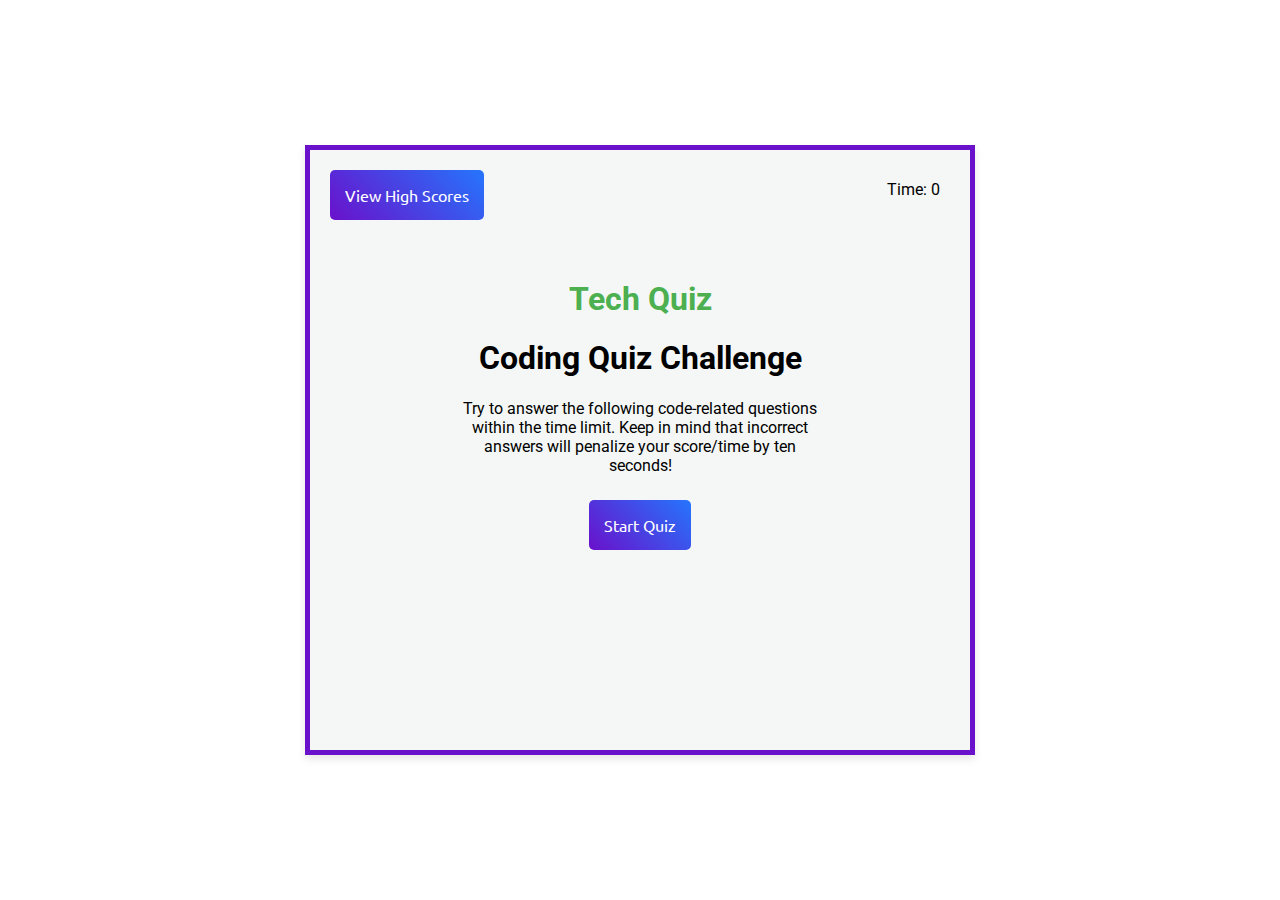
<file: QuizRush/index.html>
<!DOCTYPE html>
<html lang="en">

<head>
    <meta charset="UTF-8" />
    <meta name="viewport" content="width=device-width, initial-scale=1.0" />
    <link rel="stylesheet" href="./style.css" />
    <title>Code Quiz</title>
</head>

<body>
    <div class="containerNew">
        <header>
            <div>
                <a href="./highscore.html">
                    <button class="scores-header" id="view-high-scores">View High Scores</button>
                </a>
            </div>
            <div class="timer">
                <p>Time: <span id="timer">0</span></p>
            </div>
        </header>

        <main class="quiz">
            <div id="quiz-start">
                <div class="landing" id="start-screen">
                    <h1 id="top">Tech Quiz</h1>
                    <h1>Coding Quiz Challenge</h1>
                    <p>
                        Try to answer the following code-related questions within the time limit. Keep in
                        mind that incorrect answers will penalize your score/time by ten seconds!
                    </p>
                    <button id="start">Start Quiz</button>
                </div>
            </div>

            <div class="hide" id="questions">
                <h2 id="question-words"></h2>
                <div class="options" id="options"></div>
            </div>

            <div class="hide" id="quiz-end">
                <h2>All Done!</h2>
                <p>Your final score is: <span id="score-final"></span></p>
                <p>
                    Please enter your name:
                    <input type="text" id="name" max="3" />
                    <button id="submit-score">Submit</button>
                </p>
            </div>

            <div id="feedback" class="feedback hide"></div>
        </main>
    </div>
    <script src="./script.js"></script>
</body>

</html>
</file>
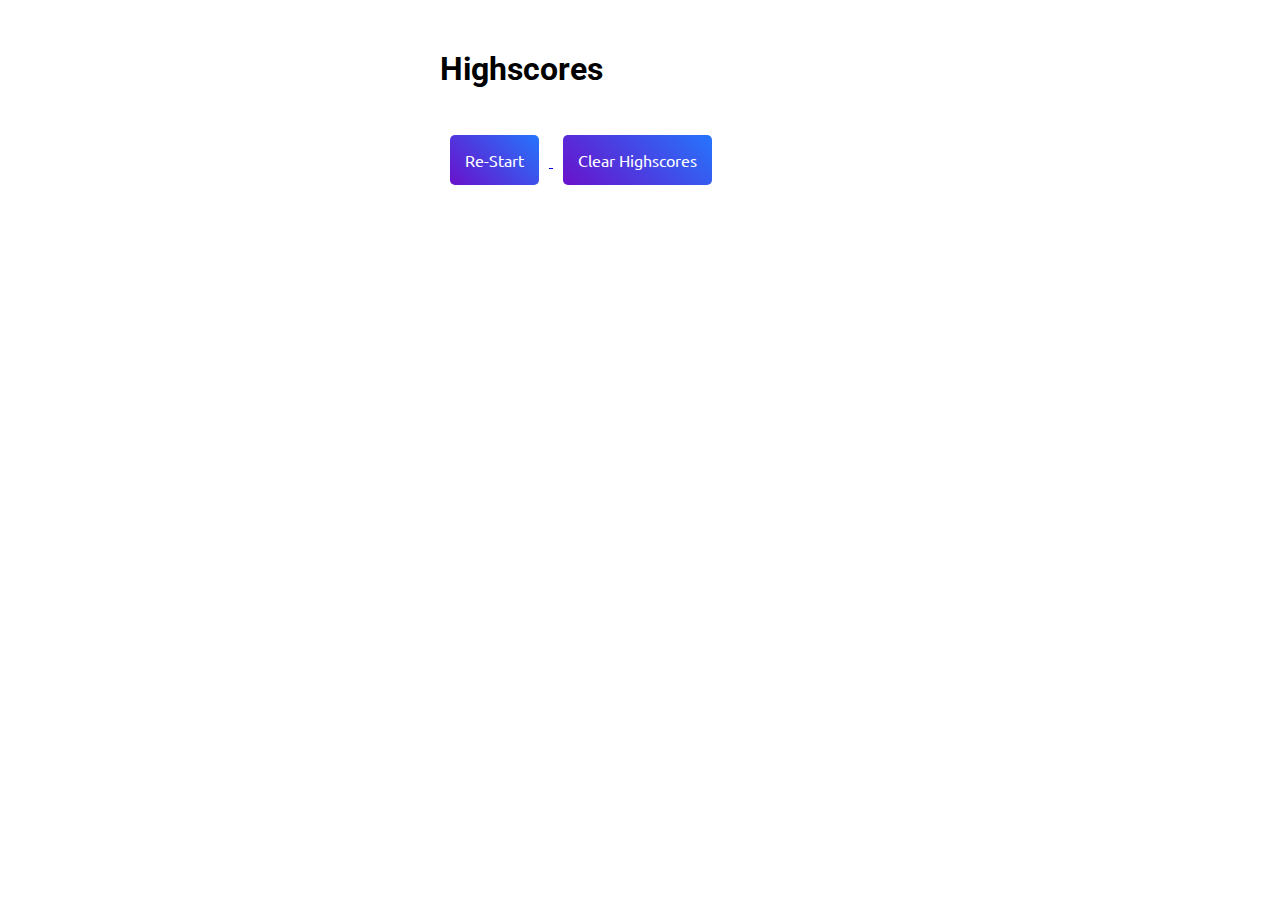
<file: QuizRush/highscore.html>
<!DOCTYPE html>
<html lang="en">

<head>
    <meta charset="UTF-8" />
    <meta name="viewport" content="width=device-width, initial-scale=1.0" />
    <link rel="stylesheet" href="./style.css" />
    <script defer src="./highScore.js"></script>
    <title>Code Quiz - High Scores</title>
</head>

<body>
    <div class="scores">
        <h1>Highscores</h1>
        <ol id="highscores"></ol>
        <a href="index.html">
            <button>Re-Start</button>
        </a>
        <button id="clear">Clear Highscores</button>
    </div>
</body>

</html>
</file>
<file: QuizRush/style.css>
/* Style.css */

@import url('https://fonts.googleapis.com/css2?family=Roboto:wght@400;700&family=Ubuntu:wght@700&display=swap');

* {
    font-family: 'Roboto', sans-serif;
}

.quiz,
.scores {
    margin: 50px auto 0 auto;
    max-width: 400px;
}

#top {
    color: #4CAF50; /* A cool shade of green */
}

.containerNew {
    border: 5px solid #6a11cb; /* Updated border color to match the gradient */
    position: absolute;
    top: 50%;
    left: 50%;
    height: 580px;
    width: 50%;
    transform: translate(-50%, -50%);
    padding: 10px;
    background: #f4f7f6;
    box-shadow: 0 4px 8px rgba(0, 0, 0, 0.1);
}

p {
    margin: 15px 15px;
}

.landing {
    text-align: center;
}

.scoresHeader {
    position: absolute;
    top: 15px;
    left: 15px;
}

.timer {
    position: absolute;
    top: 15px;
    right: 15px;
}

button {
    display: inline-block;
    margin: 10px;
    cursor: pointer;
    color: #fff;
    background: linear-gradient(45deg, #6a11cb, #2575fc);
    border-radius: 5px;
    border: 0;
    padding: 15px;
    font-family: 'Ubuntu', sans-serif;
    font-size: 16px;
    transition: background 0.3s ease;
}

button:hover {
    background: linear-gradient(45deg, #2575fc, #6a11cb);
}

.options button {
    display: block;
    margin-bottom: 10px;
}

input[type="text"] {
    font-size: 100%;
    padding: 5px;
    width: calc(100% - 10px);
    margin-top: 10px;
    border: 2px solid #6a11cb; /* Updated border color to match the gradient */
    border-radius: 5px;
}

.hide {
    display: none;
}

.feedback {
    font-weight: bold;
    font-size: 120%;
    margin-top: 20px;
    padding-top: 15px;
    color: #fff;
    border-top: 2px solid #6a11cb; /* Updated border color to match the gradient */
}

ol {
    padding-left: 15px;
    max-height: 600px;
    overflow: auto;
}

li {
    padding: 5px;
    list-style: decimal inside none;
}

li:nth-child(odd) {
    background-color: #dfdae7;
}

@media screen and (max-width: 768px) {
    .containerNew {
        width: 80%;
    }
}

@media screen and (max-width: 575px) {
    .containerNew {
        width: 90%;
    }

    .quiz,
    .scores {
        max-width: 90%;
    }
}
</file>
